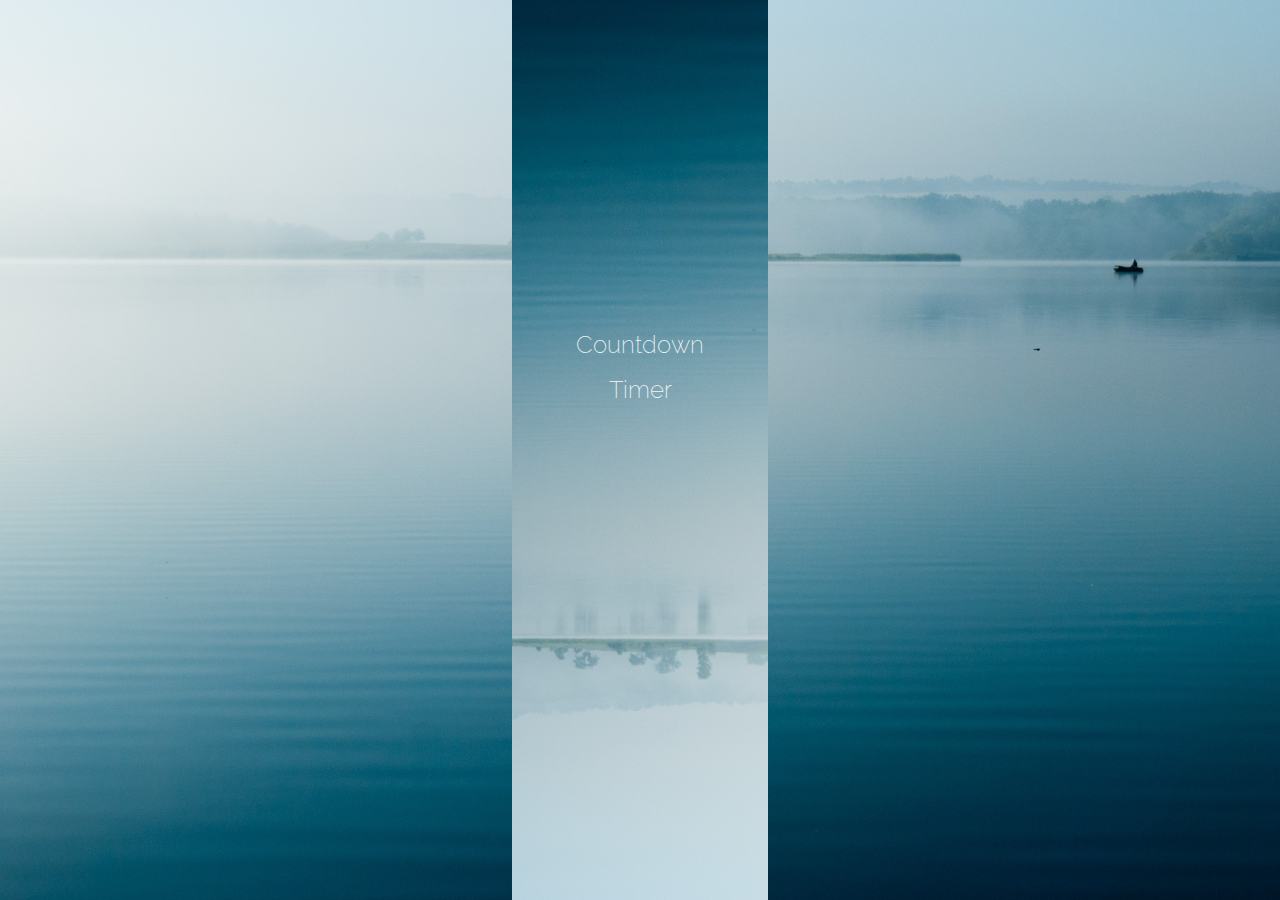
<file: index.html>
<html>
    <head>
        <title>Nice things with time</title>
        <link href="style.css" rel="stylesheet" type="text/css">
    </head>
    <body id="body">
        <div id="mirror"></div>
        <main>
            <a href="countdown/index.html">Countdown</a>
            <a href="timer/index.html">Timer</a>
        </main>
        <script src="main.js"></script>
    </body>

</html>
</file>
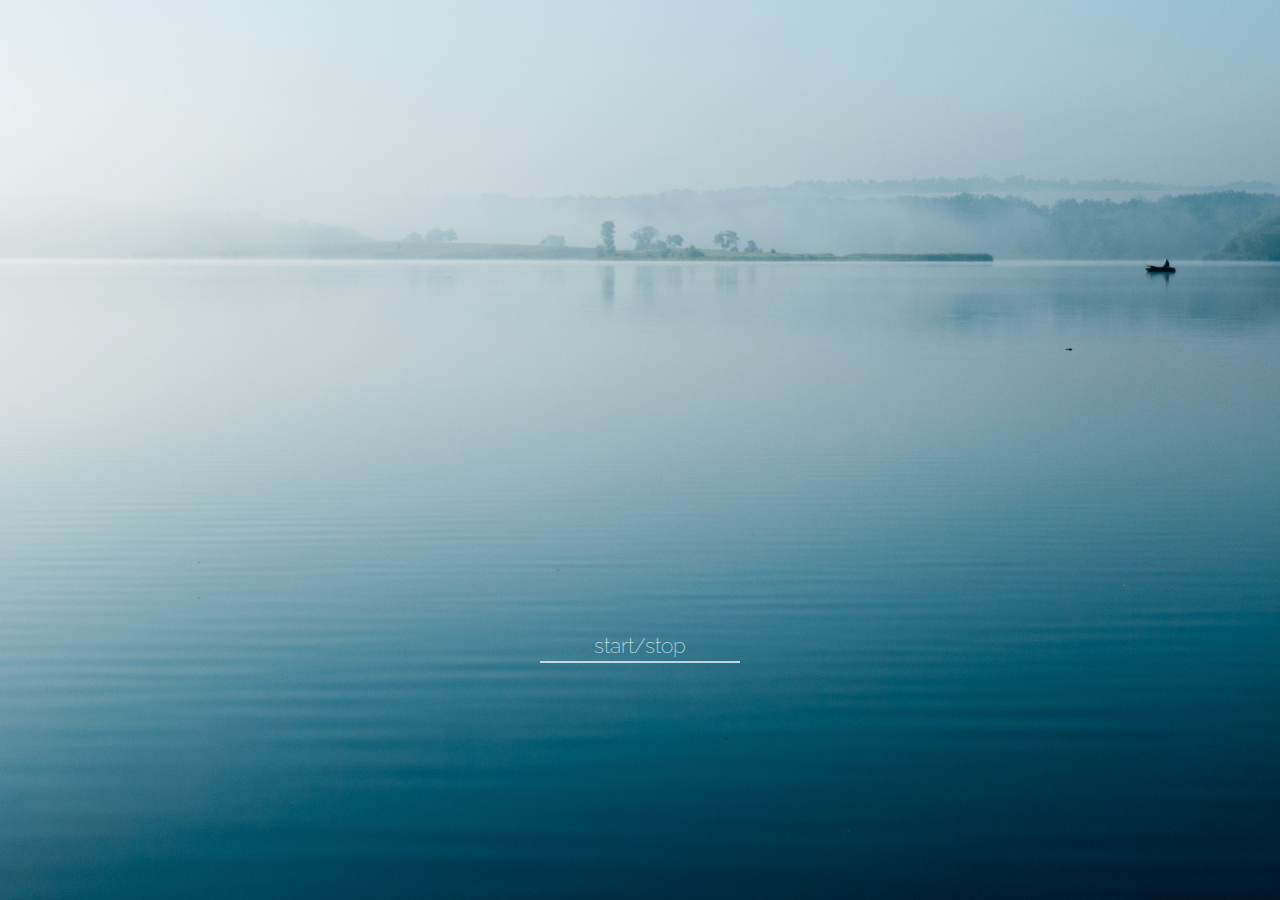
<file: timer/index.html>
<html>
    <head>
        <link href="style.css" rel="stylesheet" type="text/css">
        <title>Timer</title>
    </head>
    <body id="body">
        <div id="timer"></div>
        <script src="main.js"></script>
        <input type="button" id="dest" value="start/stop" onclick="toggle()">
    </body>
</html>
</file>
<file: style.css>
@import url('https://fonts.googleapis.com/css?family=Raleway:200');

body{
    background-size: cover;
    background-position: center;
    margin: 0;
    overflow: hidden;
}

#mirror{
    background-size: cover;
    background-position: center;
    height: 100%;
    width: 20%;
    position: absolute;
    left: 40%;
    transform: rotate(180deg);
}

main{
    height: 30%;
    top: 35%;
    width: 20%;
    position: absolute;
    left: 40%;
    text-align: center;
}

a{
    color: white;
    font-family: Raleway;
    font-weight: 200;
    text-decoration: none;
    font-size: 1.5em;
    transition: all .1s linear;
    opacity: .9;
    display: block;
    padding-top: 15px;
    border-bottom: 1px solid rgba(265, 265, 265, 0);
}

a:hover{
    border-bottom: 1px solid rgba(265, 265, 265, 1);
}
</file>
<file: timer/style.css>
@import url('https://fonts.googleapis.com/css?family=Raleway:200');

body{
    background-size: cover;
    margin: 0;
    color: white;
    font-family: Raleway;
    font-weight: 200;
}

#timer{
    position: absolute;
    text-align: center;
    width: 100%;
    height: 200px;
    top: 50%;
    margin-top: -100px;
    font-size: 5em;
}

input{
    position: absolute;
    width: 200px;
    font-size: 1.3em;
    left: 50%;
    margin-left: -100px;
    top: 70%;
    text-align: center;
    background-color: transparent;
    border: none;
    border-bottom: 2px solid white;
    color: white;
    font-family: Raleway;
    font-weight: 200;
    padding: 3px 3px 3px 3px;
    opacity: .7;
    transition: all .1s linear;
    cursor: pointer;
}

input:focus{
    outline: none;
    border-bottom-color: white;
    opacity: 1;
}
</file>
